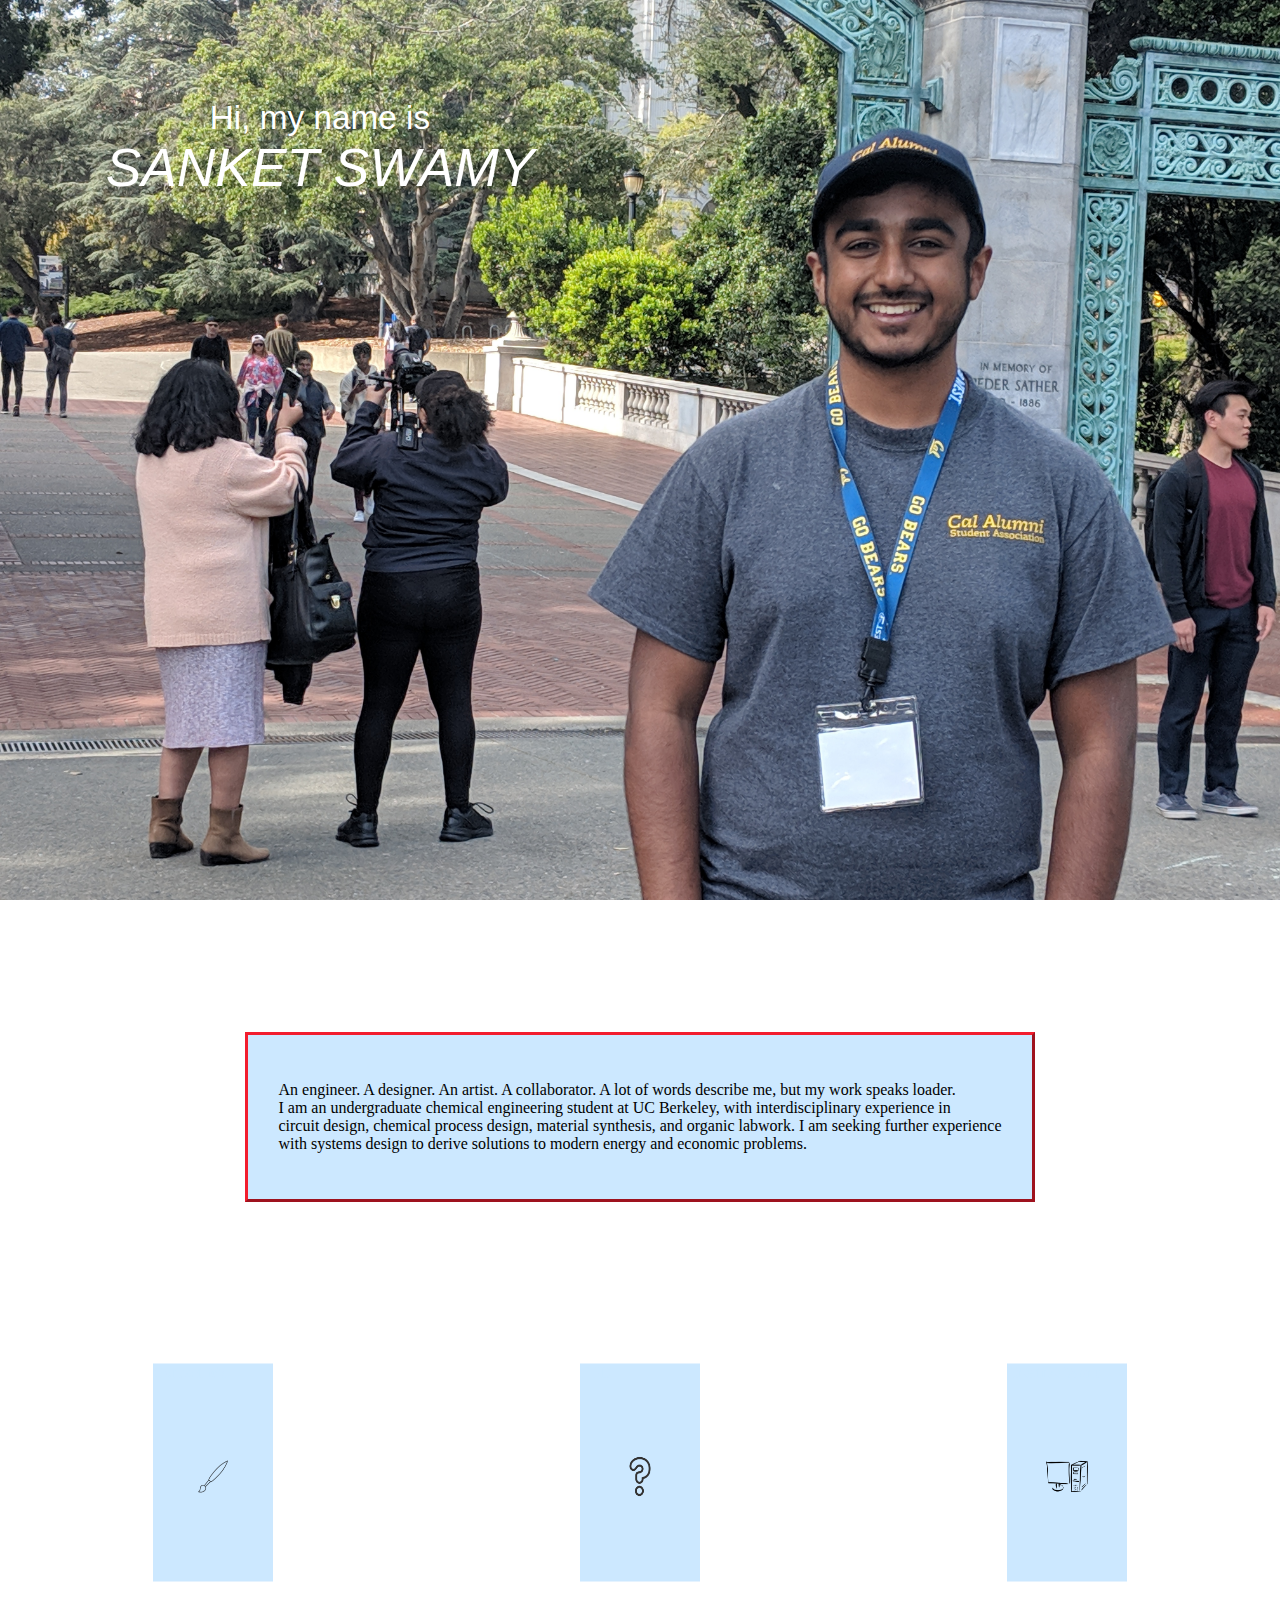
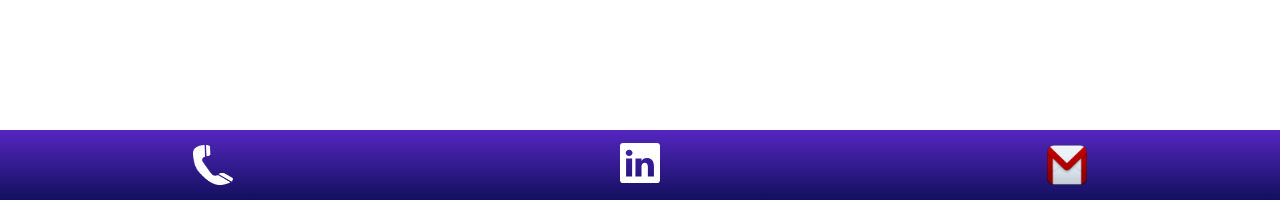
<file: index.html>
<!DOCTYPE html>
<html>
<head>
	<link rel="stylesheet" type="text/css" href="assets/css/main.css">
	<title>Sanket Swamy</title>
</head>
<body>
		<div id="main">

<!-- Screen 1- what do users see when they reach the site? -->
			<div class="screen" id="screen1">
				<div id="namebox">
					<div id="name1">Hi, my name is</div>
					<div id="name2"><i>SANKET SWAMY</i></div>
				</div>
			</div>
<!-- Screen 2- Main Content Below the welcome image -->
			<div class="screen" id="screen2">
				<div id="intropara"><p>An engineer. A designer. An artist. A collaborator. A lot of words describe me, but my work speaks loader.<br>I am an undergraduate chemical engineering student at UC Berkeley, with interdisciplinary experience in<br>circuit design, chemical process design, material synthesis, and organic labwork. I am seeking further experience<br> with systems design to derive solutions to modern energy and economic problems.</p></div>
				<div id="cardbox">
					<div class="card" id="project_card">  Contact Me
						<a href="projects.html"><div class="opacitybox"><img class="cardpic" src="assets/img/paint.png"></div></a>
					</div>	
					<div class="card" id="empty_card">     TBD
						<div class="opacitybox"><img class="cardpic" src="assets/img/question.png"></div>
					</div>
					<div class="card" id="creative_card"> Creative Work
						<a href="creative.html"><div class="opacitybox"><img class="cardpic" src="assets/img/Computer.png"></div></a>
					</div>
				</div>
<!-- Bottom Toolbar -->
				<div id="toolbar">
 					<img class="icon" src="assets/img/phone.png">
					<a href="https://linkedin.com/in/sanket-swamy/"><img class="icon" src="assets/img/linkedin.svg"></a>
					<img class="icon" src="assets/img/email.png">
				</div>
			</div>
<!-- JS Script for Bubbly Background -->
			<script src="assets/scripts/creative2.js"></script>
			<script>
				bubbly({
			    colorStart: "#4c004c",
			    colorStop: "#1a001a",
			    bubbleFunc: () => `hsla(${Math.random() * 360}, 100%, 50%, ${Math.random() * 0.25})`});
			</script>
		</div>
</body>
</html>
</file>
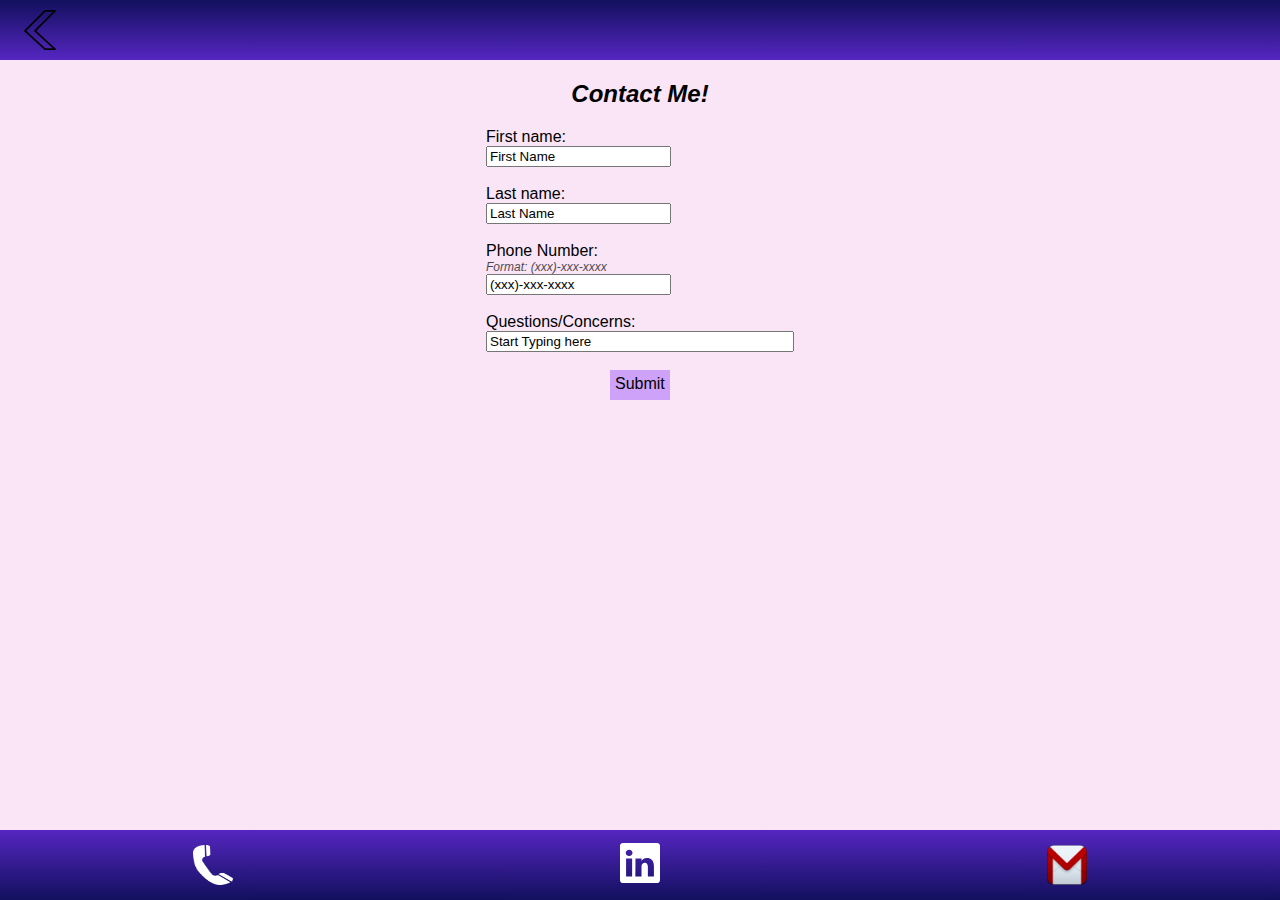
<file: projects.html>
<!DOCTYPE html>
<html>
	<head>
			<link rel="stylesheet" type="text/css" href="assets/css/projects.css">
			<title>My Projects</title>
	</head>
	<body>
		<div id="main">
<!-- Navigation Bar -->
			<div id="navbar">
				<a href="index.html"><img id= "back" src="assets/img/back.png"></a>
			</div>

<!-- HTML Form -->
			<div id="form">
				<h2><i>Contact Me!</i></h2>
				<form action="/action_page.php">
				  First name:<br>
				  <input type="text" name="firstname" value="First Name">
				  <br><br>
				  Last name:<br>
				  <input type="text" name="lastname" value="Last Name">
				  <br><br>
				  Phone Number:<br><section id="phonenoex"><i>Format: (xxx)-xxx-xxxx</i></section>
				  <input type="text" name="phoneno" value="(xxx)-xxx-xxxx">
				  <br><br>
				  Questions/Concerns:<br>
				  <input type="text" name="q&cs" value="Start Typing here" style="width: 300px;">
				  <br><br>
				</form> 
<!-- Submit button -->
				<div id="submit">
					Submit
				</div>
			</div>
		</div>

		<div id="Thankyou" class="hidden">
			<section id="Thankyoutext">Thank You! I will get back to you shortly!</section>
		</div>
<!-- Bottom Toolbar -->
		<div id="toolbar">
			<img class="icon" src="assets/img/phone.png">
			<a href="https://linkedin.com/in/sanket-swamy/"><img class="icon" src="assets/img/linkedin.svg"></a>
			<img class="icon" src="assets/img/email.png">
		</div>
		<script src="assets/scripts/projects.js"></script>
	</body>
</html>
</file>
<file: assets/css/main.css>
body{
	margin: 0;
	padding: 0;
}

#main {
	position: absolute;
}

#screen1 {
	background-image: url("../img/testbgimg.jpg");
	height: 100vh;
	width: 100vw;
	background-size: cover;
	background-repeat: no-repeat;
	margin: 0;
	padding: 0;
}

#namebox {
	font-family: helvetica;
	color: white;
	position: relative;
	display: flex;
	flex-direction: column;
	align-items: center;
	transform: translate(-25%,100%);
}

#name1 {
	font-size: 25pt;
}

#name2 {
	font-size: 40pt;
}


#main {
	display: flex;
	flex-direction: column;
}

#screen2 {
	display: flex;
	flex-direction: column;
	align-items: center;
	justify-content: space-around;
	height: 100vh;
	width: 100vw;
}

#intropara {
	transform: translateY(0%);
	padding: 30px;
	background-color: #cce8ff;
	border-style: outset;
	border-color: #f21d2e;
	font-family: Garamond;
}

#cardbox {
	display: flex;
	flex-direction: row;
	justify-content: space-around;
	left: 0;
	width: 100%;
	transform: translateY(-50%);
}

.card {
	height: 200px;
	width: 120px;
	background-color: #cce8ff;
	border-style: hidden hidden outset hidden;
	border-color: #f21d2e;
	color: #cce8ff;
	font-family: Garamond;
}

.card:hover {
	background-color: #2e2c63;
	cursor: pointer;
}

.opacitybox {
	height: 200px;
	width: 120px;
	background-color: #cce8ff;
}

.opacitybox:hover {
	opacity: 0;
}
.cardpic {
	position: relative;
	width: 60px;
	height: 50px;
	transform: translate(30px,70px);
}

.cardpic:hover{
	opacity: 0;
}

#toolbar {
	display: flex;
	flex-direction: row;
	justify-content: space-around;
	align-items: center;
	position: absolute;
	bottom: 0;
	height: 70px;
	width: 100%;
	background-image: linear-gradient(#5526c1,#12105e)
}

.icon {
	height: 40px;
	width: 40px;
}
</file>
<file: assets/css/projects.css>
body{
	background-color: #f9e5f6;
	margin: 0;
	font-family: sans-serif;
}

#main {
	margin: 0;
	left: 0;
	padding: 0;
	height: 100vh;
	width: 100vw;
	display: flex;
	flex-direction: column;
}


#navbar {
	height: 60px;
	background-image: linear-gradient(#12105e,#5526c1)
}

#back {
	height:40px;
	position: absolute;
	top: 10px;
	left: 20px;
}

#phonenoex {
	opacity: 0.7;
	font-size: 9pt;
}

#content {
	display: flex;
	flex-direction: column;
	align-items: center;
	justify-content: space-around;
}

#form {
	display: flex;
	flex-direction: column;
	align-items: center;
	justify-content: space-around;
}

#submit {
	padding: 5px;
	height: 20px;
	width: 50px;
	background-color: #cfa2f9;
	color: black;
}

#submit:hover {
	background-color: green;
}

#toolbar {
	display: flex;
	flex-direction: row;
	justify-content: space-around;
	align-items: center;
	position: absolute;
	bottom: 0;
	height: 70px;
	width: 100%;
	background-image: linear-gradient(#5526c1,#12105e)
}

.icon {
	height: 40px;
	width: 40px;
}

.hidden {
	display: none;
}

#Thankyou {
    position: absolute;
    top: 60px;
    left: 0;
    width: 100%;
    height: 100%;
    background: #f9e5f6;
    font-family: sans-serif;
}

#Thankyoutext {
	position: absolute;
	left: 50%;
	top: 40%;
	transform: translate(-50%,-50%);
}
</file>
